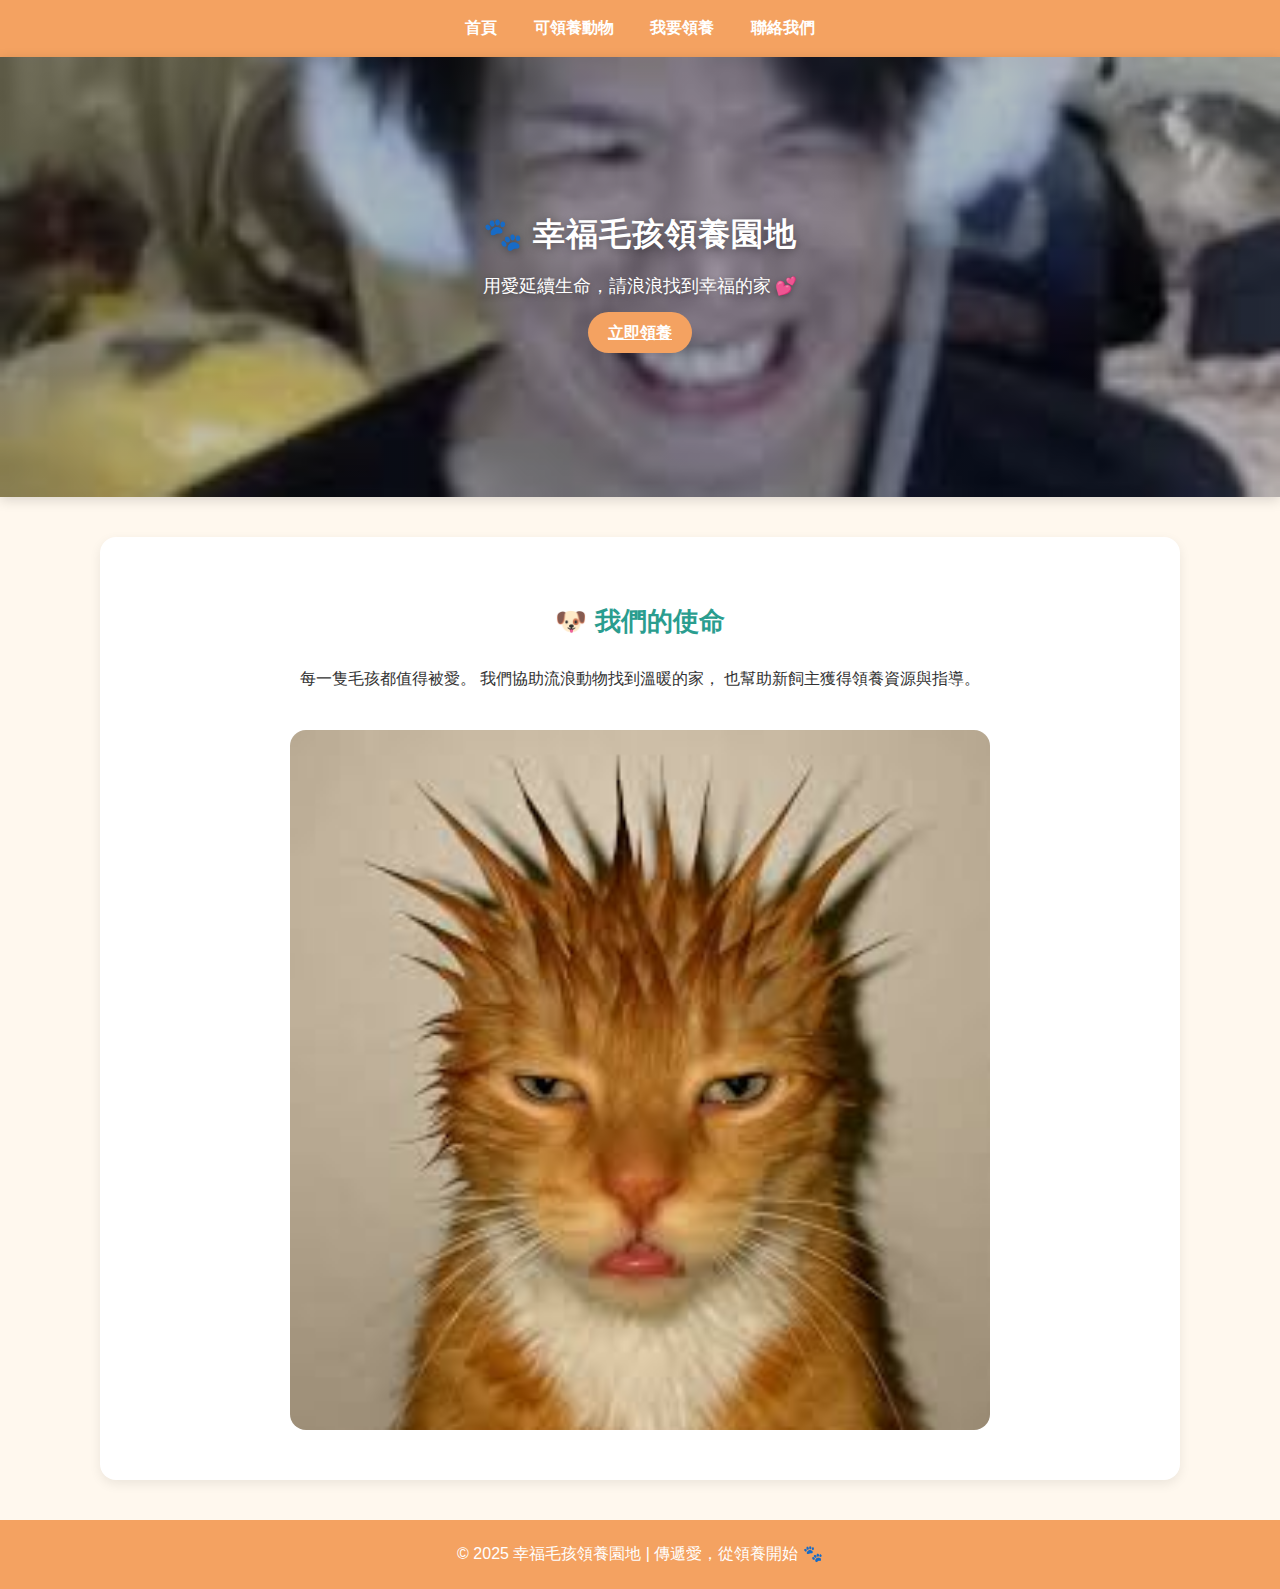
<file: index.html>
<!DOCTYPE html>
<html lang="zh-Hant">
<head>
  <meta charset="UTF-8">
  <title>幸福毛孩領養園地</title>
  <link rel="stylesheet" href="style.css">
</head>
<body>
  <nav class="nav">
    <a href="index.html" class="nav__link">首頁</a>
    <a href="animals.html" class="nav__link">可領養動物</a>
    <a href="adopt.html" class="nav__link">我要領養</a>
    <a href="contact.html" class="nav__link">聯絡我們</a>
  </nav>

  <div class="hero">
    <div class="hero__content">
      <h1>🐾 幸福毛孩領養園地</h1>
      <p>用愛延續生命，請浪浪找到幸福的家 💕</p>
      <a href="adopt.html" class="btn">立即領養</a>
    </div>
  </div>

  <div class="container" style="text-align:center;">
    <h2>🐶 我們的使命</h2>
    <p>每一隻毛孩都值得被愛。  
      我們協助流浪動物找到溫暖的家，  
      也幫助新飼主獲得領養資源與指導。</p>
    <img src="圖片/images.jpg" alt="毛孩形象圖" style="width:70%;border-radius:16px;margin-top:20px;">
  </div>

  <footer>
    © 2025 幸福毛孩領養園地 | 傳遞愛，從領養開始 🐾
  </footer>
</body>
</html>
</file>
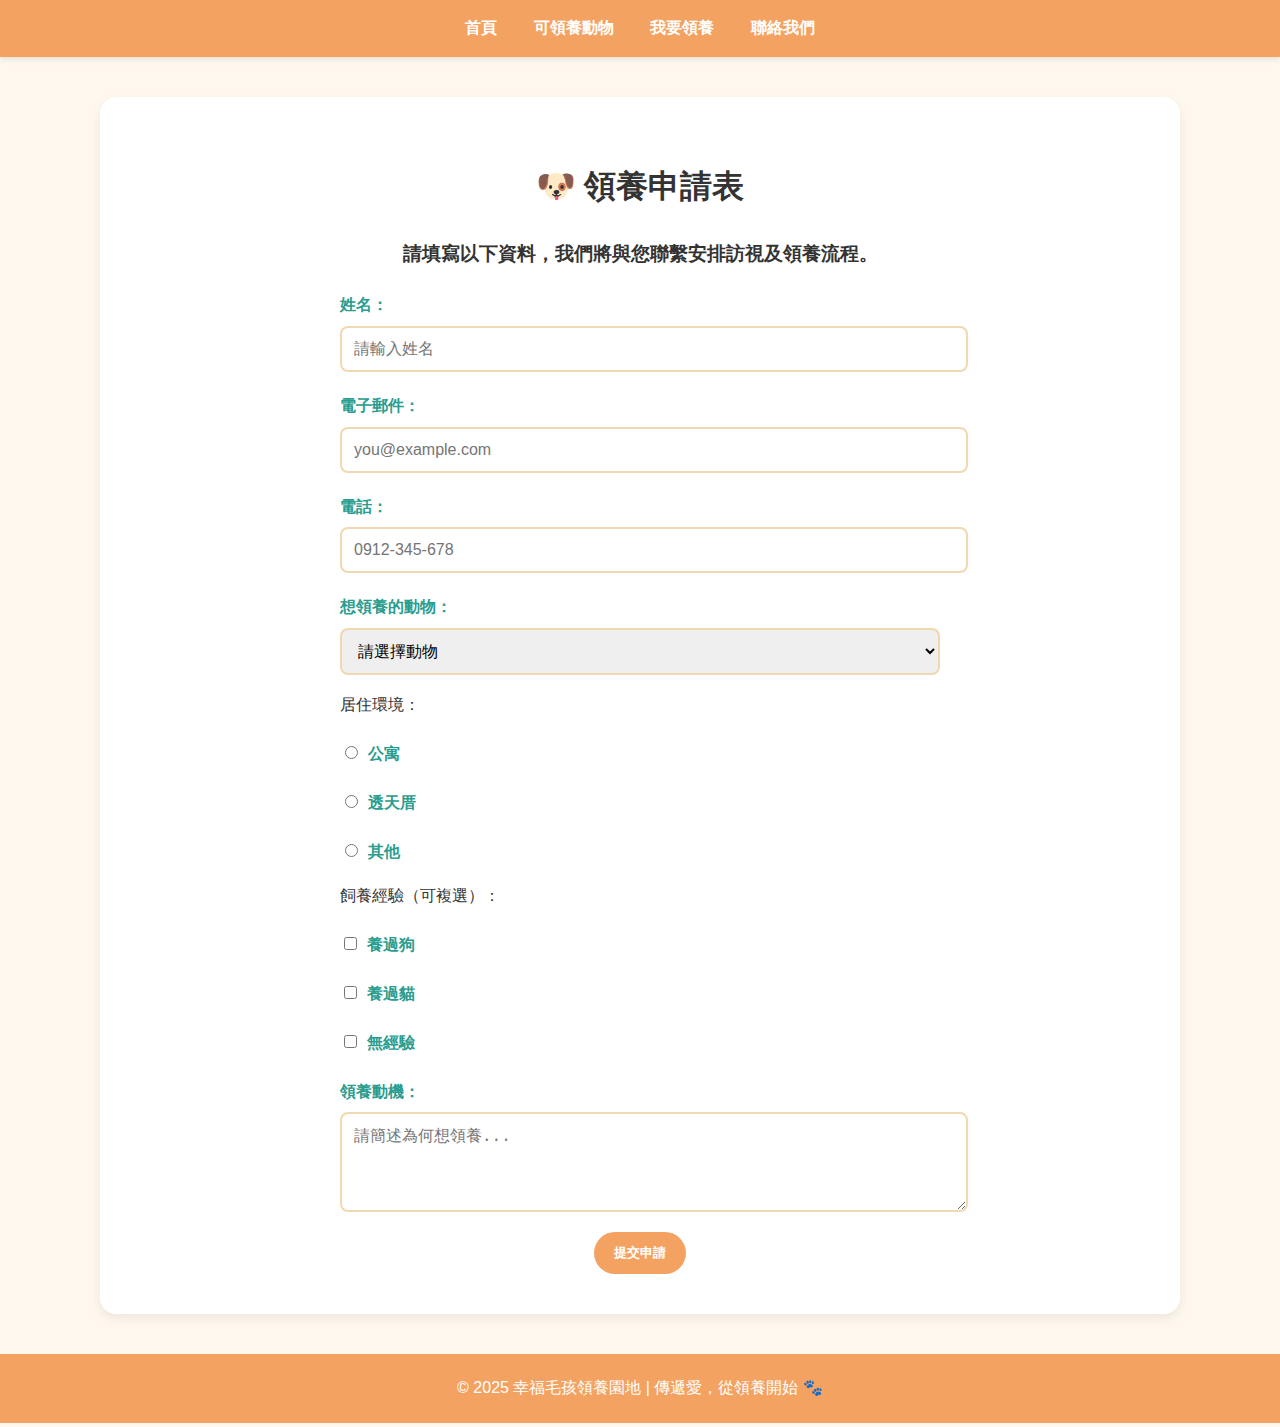
<file: adopt.html>
<!DOCTYPE html>
<html lang="zh-Hant">
<head>
  <meta charset="UTF-8">
  <title>領養申請表</title>
  <link rel="stylesheet" href="style.css">
</head>
<body>
  <nav class="nav">
    <a href="index.html" class="nav__link">首頁</a>
    <a href="animals.html" class="nav__link">可領養動物</a>
    <a href="adopt.html" class="nav__link">我要領養</a>
    <a href="contact.html" class="nav__link">聯絡我們</a>
  </nav>

  <div class="container">
    <h1>🐶 領養申請表</h1>
    <h3>請填寫以下資料，我們將與您聯繫安排訪視及領養流程。</h3>

    <form action="thankyou.html" method="get">
      <label for="name">姓名：</label>
      <input type="text" id="name" name="name" placeholder="請輸入姓名" required>

      <label for="email">電子郵件：</label>
      <input type="email" id="email" name="email" placeholder="you@example.com" required>

      <label for="phone">電話：</label>
      <input type="tel" id="phone" name="phone" placeholder="0912-345-678" required>

                  <label for="animal">想領養的動物：</label>
            <select id="animal" name="animal" required>
                <option value="">請選擇動物</option>
                <optgroup label="🐶 狗狗">
                    <option value="柴犬小福">柴犬小福</option>
                    <option value="巴格犬">巴格犬</option>
                </optgroup>
                <optgroup label="🐱 貓咪">
                    <option value="美短拉拉">美短拉拉</option>
                </optgroup>
                <optgroup label="🐹 其他小動物">
                    <option value="鬼臉天蛾">鬼臉天蛾</option>
                    <option value="天竺鼠小米">天竺鼠小米</option>
                    <option value="鸚鵡阿飛">鸚鵡阿飛</option>
                </optgroup>
            </select>


      <p>居住環境：</p>
      <label><input type="radio" name="house" value="apartment"> 公寓</label>
      <label><input type="radio" name="house" value="house"> 透天厝</label>
      <label><input type="radio" name="house" value="other"> 其他</label>

      <p>飼養經驗（可複選）：</p>
      <label><input type="checkbox" name="experience" value="dog"> 養過狗</label>
      <label><input type="checkbox" name="experience" value="cat"> 養過貓</label>
      <label><input type="checkbox" name="experience" value="none"> 無經驗</label>

      <label for="reason">領養動機：</label>
      <textarea id="reason" name="reason" rows="4" placeholder="請簡述為何想領養..."></textarea>

      <div class="btn-group">
        <button class="btn" type="submit">提交申請</button>
      </div>
    </form>
  </div>

  <footer>
    © 2025 幸福毛孩領養園地 | 傳遞愛，從領養開始 🐾
  </footer>
</body>
</html>
</file>
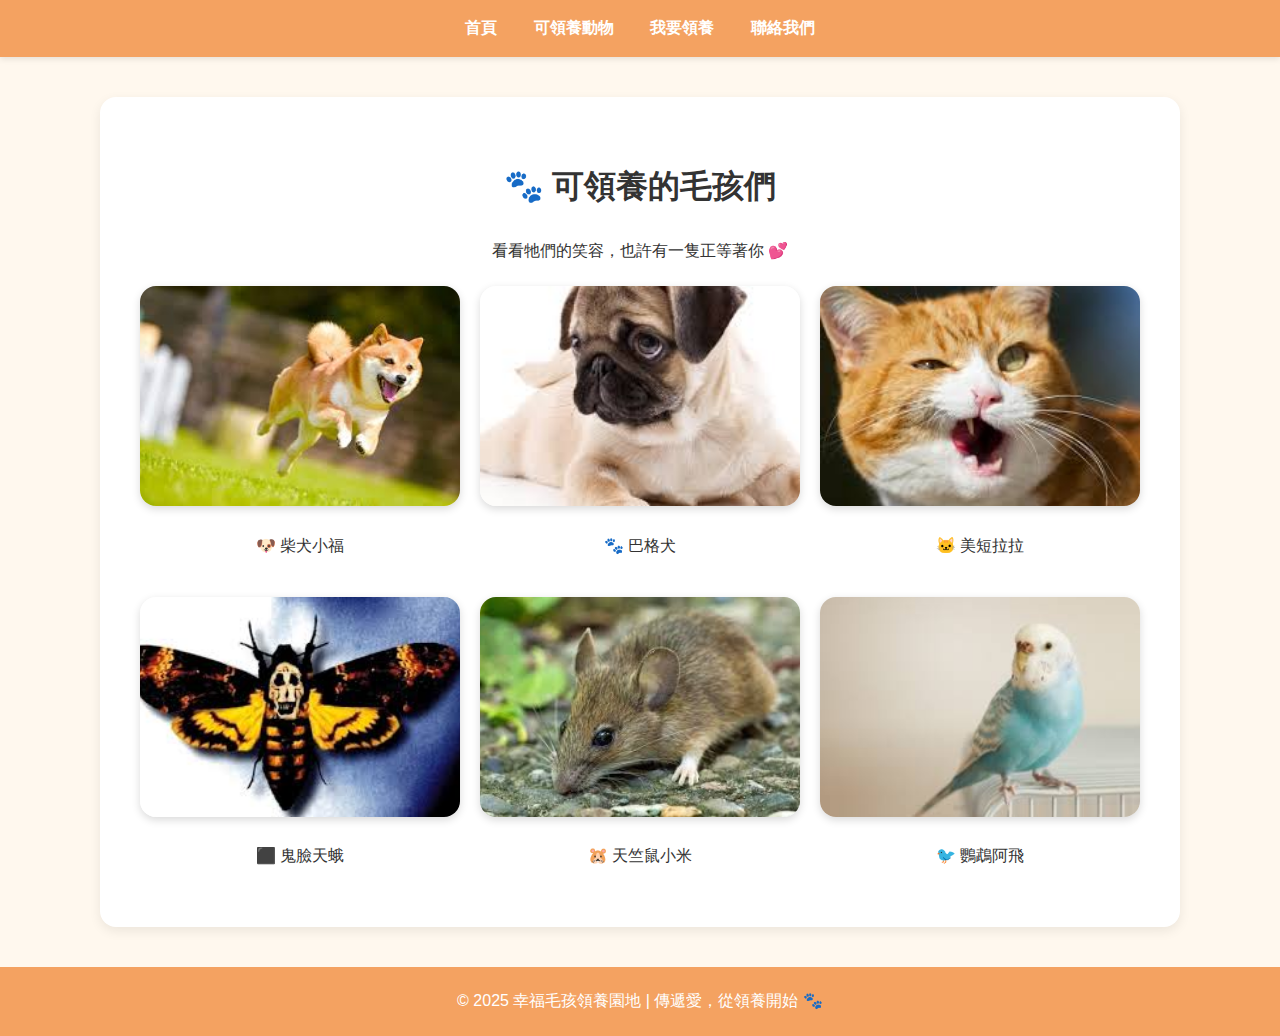
<file: animals.html>
<!DOCTYPE html>
<html lang="zh-Hant">

<head>
    <meta charset="UTF-8">
    <title>可領養動物</title>
    <link rel="stylesheet" href="style.css">
</head>

<body>
    <nav class="nav">
        <a href="index.html" class="nav__link">首頁</a>
        <a href="animals.html" class="nav__link">可領養動物</a>
        <a href="adopt.html" class="nav__link">我要領養</a>
        <a href="contact.html" class="nav__link">聯絡我們</a>
    </nav>

    <div class="container">
        <h1>🐾 可領養的毛孩們</h1>
        <p style="text-align:center;">看看牠們的笑容，也許有一隻正等著你 💕</p>

        <div class="gallery">
            <!-- 柴犬小福 -->
            <div class="animal-card">
                <img src="圖片/dog.jpg" alt="柴犬小福" class="animal-img"
                    onclick="document.getElementById('info1').showModal()">
                <p>🐶 柴犬小福</p>
            </div>

            <dialog id="info1" class="animal-dialog">
                <h2>🐶 柴犬小福</h2>
                <img src="圖片/dog.jpg" alt="柴犬小福" class="dialog-img">
                <p>年齡：約 2 歲<br>個性：活潑、喜歡曬太陽 ☀️<br>健康狀況：已結紮，定期施打疫苗</p>
                <button class="btn" onclick="this.closest('dialog').close()">關閉</button>
            </dialog>

            <!-- 巴格犬 -->
            <div class="animal-card">
                <img src="圖片/dog2.jpg" alt="巴格犬" class="animal-img"
                    onclick="document.getElementById('info2').showModal()">
                <p>🐾 巴格犬</p>
            </div>

            <dialog id="info2" class="animal-dialog">
                <h2>🐾 巴格犬</h2>
                <img src="圖片/dog2.jpg" alt="巴格犬" class="dialog-img">
                <p>年齡：約 1 歲<br>個性：忠誠、有點害羞 🐕🦺<br>健康狀況：已接種疫苗</p>
                <button class="btn" onclick="this.closest('dialog').close()">關閉</button>
            </dialog>

            <!-- 美短拉拉 -->
            <div class="animal-card">
                <img src="圖片/cat.jpg" alt="美短拉拉" class="animal-img"
                    onclick="document.getElementById('info3').showModal()">
                <p>🐱 美短拉拉</p>
            </div>

            <dialog id="info3" class="animal-dialog">
                <h2>🐱 美短拉拉</h2>
                <img src="圖片/cat.jpg" alt="美短拉拉" class="dialog-img">
                <p>年齡：約 1 歲<br>個性：親人、喜歡貓條 🐱💕<br>健康狀況：已接種疫苗</p>
                <button class="btn" onclick="this.closest('dialog').close()">關閉</button>
            </dialog>

            <!-- 鬼臉天蛾 -->
            <div class="animal-card">
                <img src="圖片/moth.jpg" alt="鬼臉天蛾" class="animal-img"
                    onclick="document.getElementById('info4').showModal()">
                <p>⬛ 鬼臉天蛾</p>
            </div>

            <dialog id="info4" class="animal-dialog">
                <h2>⬛ 鬼臉天蛾</h2>
                <img src="圖片/moth.jpg" alt="鬼臉天蛾" class="dialog-img">
                <p>年齡：約 5 歲<br>個性：親人 ⬛<br>健康狀況：已接種疫苗</p>
                <button class="btn" onclick="this.closest('dialog').close()">關閉</button>
            </dialog>

            <!-- 天竺鼠小米 -->
            <div class="animal-card">
                <img src="圖片/mice.jpg" alt="天竺鼠小米" class="animal-img"
                    onclick="document.getElementById('info5').showModal()">
                <p>🐹 天竺鼠小米</p>
            </div>

            <dialog id="info5" class="animal-dialog">
                <h2>🐹 天竺鼠小米</h2>
                <img src="圖片/mice.jpg" alt="天竺鼠小米" class="dialog-img">
                <p>年齡：約 1 歲<br>個性：害羞、喜歡葵瓜子 🐹🌰<br>健康狀況：已驅蟲</p>
                <button class="btn" onclick="this.closest('dialog').close()">關閉</button>
            </dialog>

            <!-- 鸚鵡阿飛 -->
            <div class="animal-card">
                <img src="圖片/bird.jpg" alt="鸚鵡阿飛" class="animal-img"
                    onclick="document.getElementById('info6').showModal()">
                <p>🐦 鸚鵡阿飛</p>
            </div>

            <dialog id="info6" class="animal-dialog">
                <h2>🐦 鸚鵡阿飛</h2>
                <img src="圖片/bird.jpg" alt="鸚鵡阿飛" class="dialog-img">
                <p>年齡：約 3 歲<br>個性：愛講話 🐦<br>健康狀況：良好</p>
                <button class="btn" onclick="this.closest('dialog').close()">關閉</button>
            </dialog>
        </div>
    </div>

    <footer>
        © 2025 幸福毛孩領養園地 | 傳遞愛，從領養開始 🐾
    </footer>
</body>

</html>
</file>
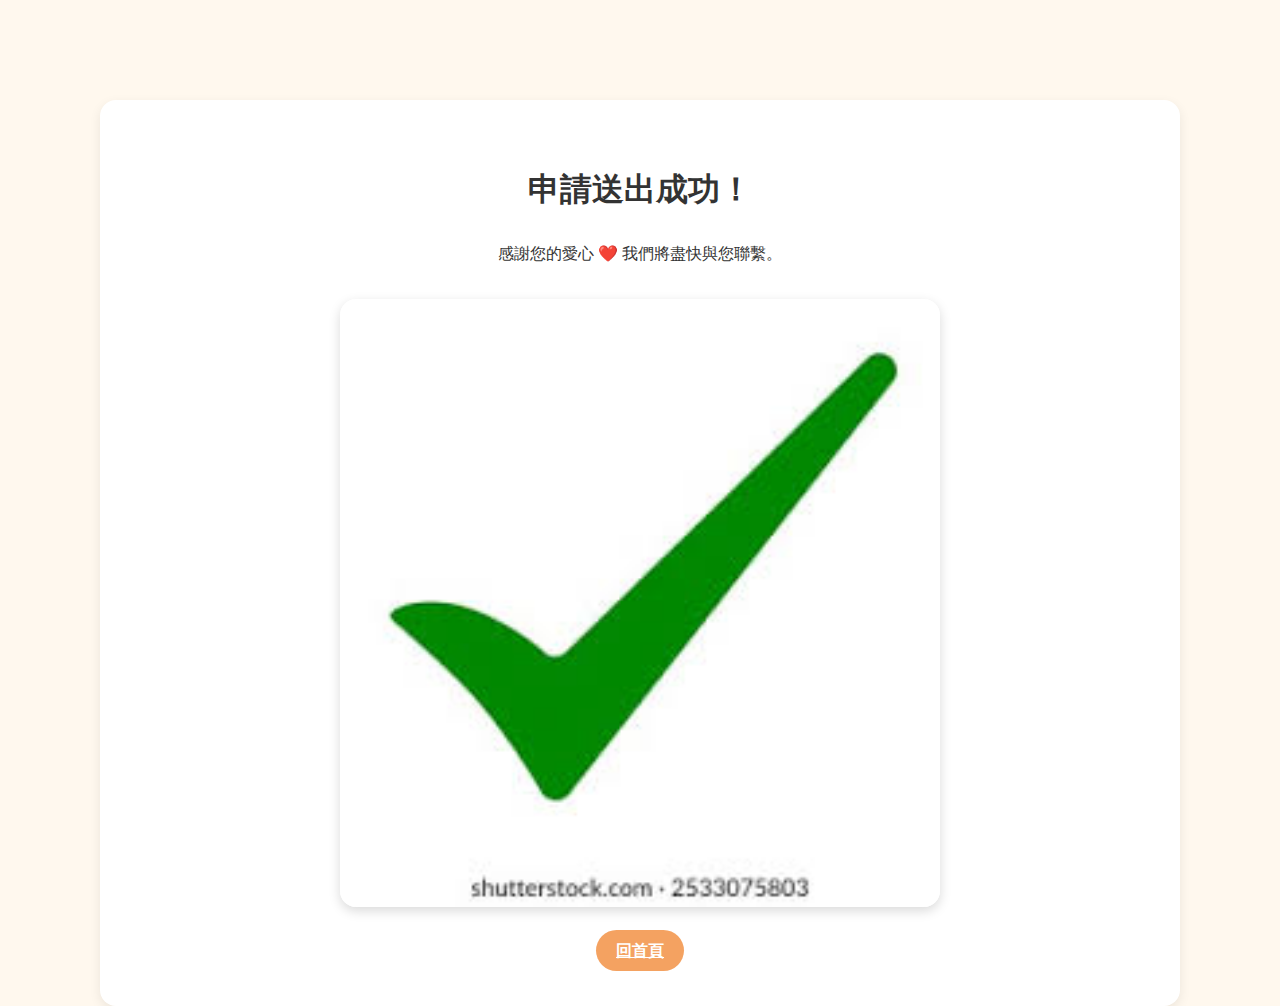
<file: thankyou.html>
<!DOCTYPE html>
<html lang="zh-Hant">
<head>
  <meta charset="UTF-8">
  <title>申請完成</title>
  <link rel="stylesheet" href="style.css">
</head>
<body>
  <div class="container" style="text-align:center;margin-top:100px;">
    <h1>申請送出成功！</h1>
    <p>感謝您的愛心 ❤️ 我們將盡快與您聯繫。</p>
    <img src="圖片/accept.jpg" alt="成功送出示意圖" class="success-img">
    <a href="index.html" class="btn">回首頁</a>
  </div>
</body>
</html>
</file>
<file: style.css>
/* === 全站顏色設定 === */
:root {
  --main-color: #f4a261;      /* 橘色 */
  --main-dark: #e76f51;       /* 深橘紅 */
  --accent-color: #2a9d8f;    /* 粉綠 */
  --bg-light: #fff8ee;        /* 米白背景 */
  --text-color: #333;
}

/* === Flex 版型讓 footer 永遠在底部 === */
html, body {
  height: 100%;
  margin: 0;
  display: flex;
  flex-direction: column;
}

/* === 全域設定 === */
body {
  font-family: "Noto Sans TC", "Comic Neue", sans-serif;
  background-color: var(--bg-light);
  color: var(--text-color);
  line-height: 1.8;
}

/* === 導覽列 === */
.nav {
  background-color: var(--main-color);
  text-align: center;
  padding: 14px 0;
  box-shadow: 0 2px 6px rgba(0,0,0,0.1);
}
.nav__link {
  color: #fff;
  text-decoration: none;
  margin: 0 16px;
  font-weight: 600;
  transition: color 0.3s ease;
}
.nav__link:hover {
  color: var(--accent-color);
}

/* === Hero 區塊 === */
.hero {
  text-align: center;
  background: linear-gradient(135deg, #f4a261, #e76f51);
  color: #fff;
  padding: 60px 20px;
  border-radius: 16px;
  box-shadow: 0 3px 12px rgba(0,0,0,0.15);
  flex: 1; /* 撐開主體空間 */
}
.hero h1 {
  color: #fff;
  font-size: 2.2rem;
  letter-spacing: 1px;
}
.hero p {
  font-size: 1.1rem;
  margin: 12px 0 20px;
}

/* === 主容器 === */
.container {
  width: 85%;
  max-width: 1000px;
  margin: 40px auto;
  background-color: #fff;
  padding: 40px;
  border-radius: 16px;
  box-shadow: 0 4px 12px rgba(0,0,0,0.08);
  flex: 1; /* 撐開主體空間 */
}

.container h3 {
    text-align: center;
    margin-bottom: 20px;
    color: var(--text-color);
}

/* === 標題 === */
h1, h2 {
  text-align: center;
}
h2 {
  color: var(--accent-color);
  font-size: 1.6rem;
}

/* === 按鈕 === */
.btn {
  background-color: var(--main-color);
  color: #fff;
  padding: 12px 20px;
  border: none;
  border-radius: 50px;
  cursor: pointer;
  transition: all 0.3s ease;
  font-weight: 600;
}
.btn:hover {
  background-color: var(--main-dark);
  transform: translateY(-3px);
  box-shadow: 0 4px 8px rgba(0,0,0,0.2);
}

.btn-group {
  text-align: center;
  margin-top: 10px;
}

/* === 表單 === */
form {
  width: 100%;
  max-width: 600px;
  margin: 0 auto;
}
label {
  font-weight: bold;
  display: block;
  margin-top: 20px;
  color: var(--accent-color);
}
input, select, textarea {
  width: 100%;
  padding: 12px;
  margin-top: 6px;
  border: 2px solid #f0d8b0;
  border-radius: 8px;
  transition: border-color 0.3s ease;
  font-size: 1rem;
}
input:focus, select:focus, textarea:focus {
  border-color: var(--main-color);
  outline: none;
}
input[type="radio"], input[type="checkbox"] {
  width: auto;
  margin-right: 6px;
}

/* === 圖片牆 === */
.gallery {
  display: grid;
  grid-template-columns: repeat(auto-fill, minmax(240px, 1fr));
  gap: 20px;
  margin-top: 20px;
}
.gallery img {
  width: 100%;
  height: 220px;
  object-fit: cover;
  border-radius: 16px;
  box-shadow: 0 3px 8px rgba(0,0,0,0.15);
  transition: transform 0.3s ease, box-shadow 0.3s ease;
}
.gallery img:hover {
  transform: scale(1.05);
  box-shadow: 0 6px 16px rgba(0,0,0,0.25);
}

/* === Footer === */
footer {
  text-align: center;
  padding: 20px;
  background-color: var(--main-color);
  color: #fff;
  border-top-left-radius: 0px;
  border-top-right-radius: 0px;
  font-weight: 500;
}
/* Hero：整張圖當背景 */
.hero {
  position: relative;
  min-height: 320px;                  /* 視覺高度 */
  padding: 60px 20px;                 /* 內距避免文字貼邊 */
  border-radius: 0px;
  box-shadow: 0 3px 12px rgba(0,0,0,0.15);
  background-image: 
    linear-gradient(                  /* 上方淡淡的漸層做遮罩，讓字清楚 */
      rgba(0,0,0,0.25), 
      rgba(0,0,0,0.25)
    ),
    url("圖片/2486.jpg");                  /* ← 換成你的圖片檔名 */
  background-size: cover;             /* 充滿區塊、不變形 */
  background-position: center;        /* 居中對齊 */
  color: #fff;                        /* 讓文字變白 */
  display: flex;                      /* 置中內容 */
  align-items: center;                /* 垂直置中 */
  justify-content: center;            /* 水平置中 */
  text-align: center;                 /* 文字置中 */
}

/* 文字容器（可加一點陰影提升可讀性） */
.hero__content h1 { 
  margin: 0 0 8px;
  font-size: 2rem;
  text-shadow: 0 2px 8px rgba(0,0,0,0.35);
}
.hero__content p {
  margin: 0 0 16px;
  text-shadow: 0 2px 6px rgba(0,0,0,0.3);
}
.animal-card {
  text-align: center;
}
.animal-img {
  width: 100%;
  height: 220px;
  object-fit: cover;
  border-radius: 12px;
  cursor: pointer;
  transition: transform 0.2s;
}
.animal-img:hover {
  transform: scale(1.05);
}

/* 彈出視窗樣式 */
.animal-dialog {
  border: none;
  border-radius: 16px;
  padding: 20px;
  max-width: 400px;
  text-align: center;
  background: rgba(255, 255, 255, 0.95);
  box-shadow: 0 8px 24px rgba(0,0,0,0.2);
  backdrop-filter: blur(5px);
}
.dialog-img {
  width: 80%;
  border-radius: 12px;
  margin-bottom: 10px;
}

/* 背景半透明遮罩 */
::backdrop {
  background: rgba(0,0,0,0.4);
}
/* 成功頁圖片樣式 */
.success-img {
  width: 100%;
  max-width: 600px;
  border-radius: 16px;
  margin: 30px auto;
  display: block;
  box-shadow: 0 4px 12px rgba(0, 0, 0, 0.15);
  object-fit: cover;
}
</file>
